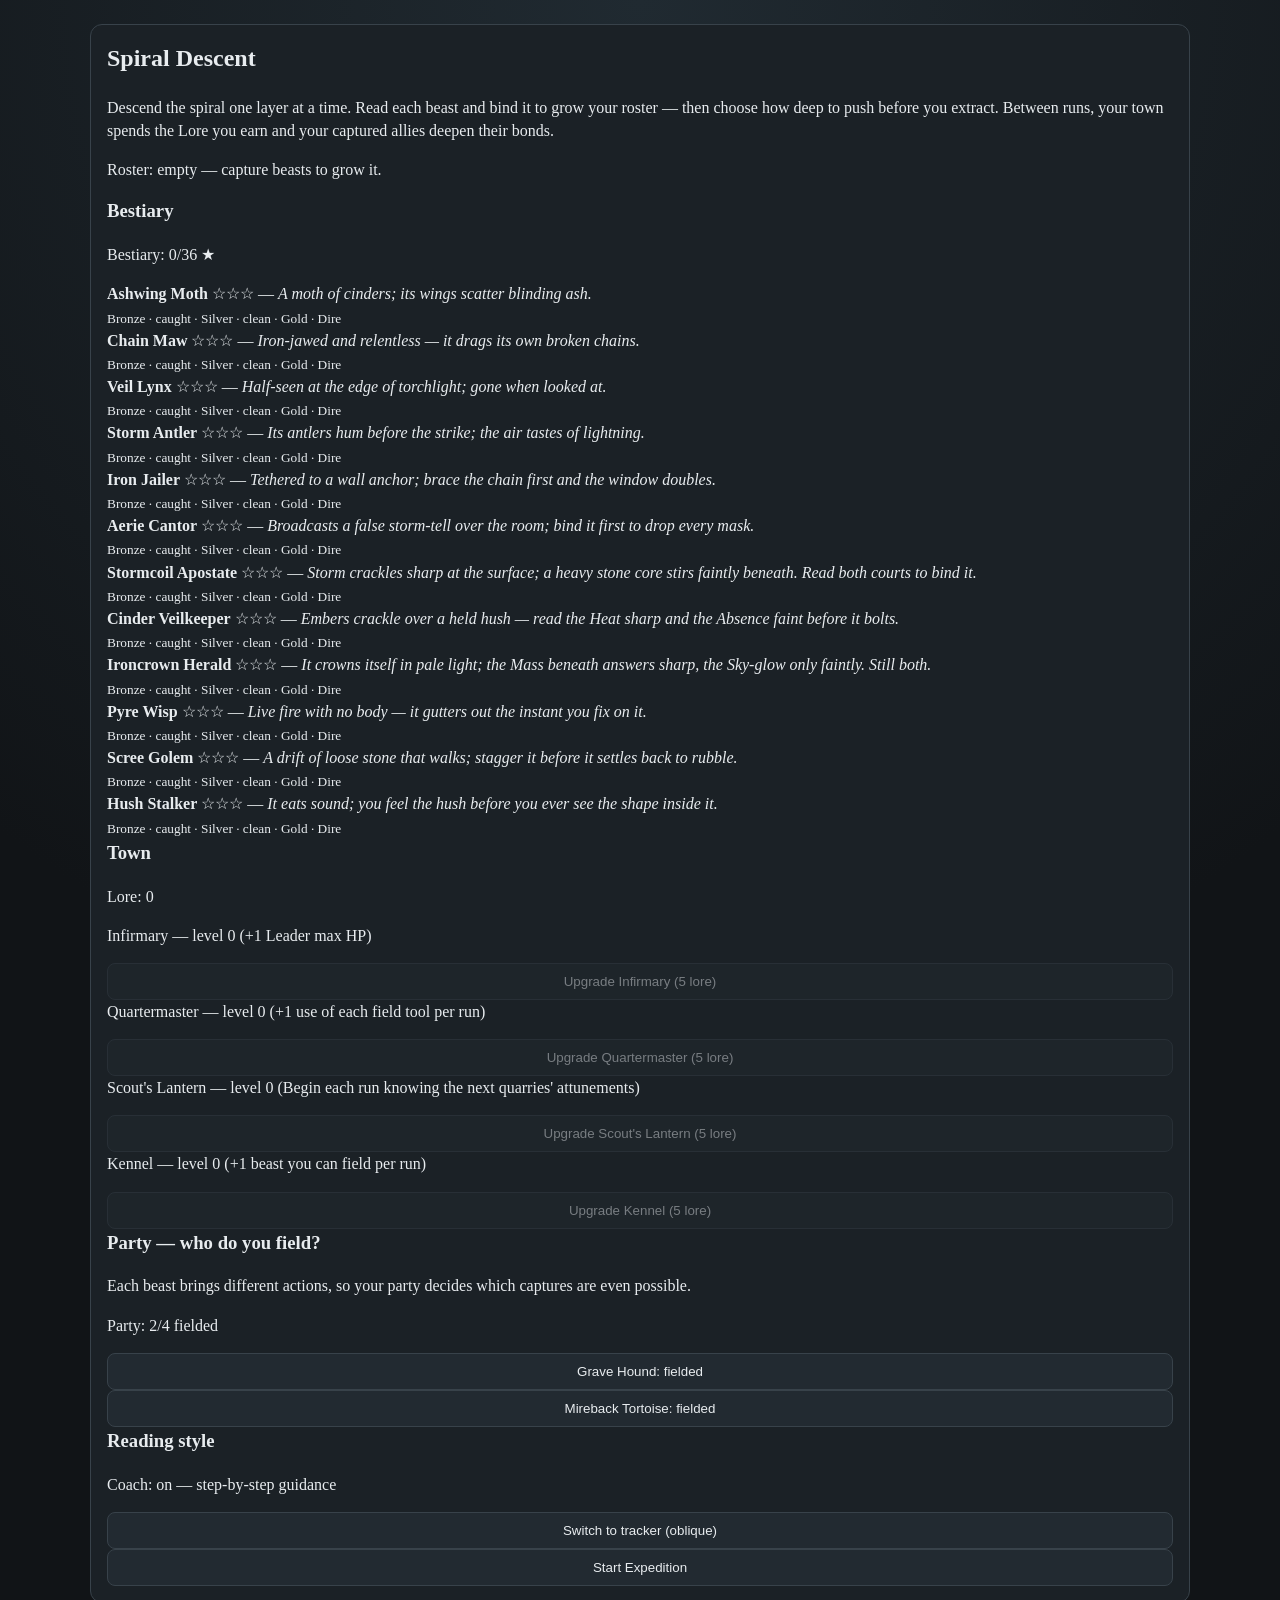
<file: index.html>
<!doctype html>
<html lang="en">
  <head>
    <meta charset="utf-8" />
    <meta name="viewport" content="width=device-width, initial-scale=1" />
    <title>Spiral Descent</title>
    <link rel="stylesheet" href="./styles.css" />
  </head>
  <body>
    <div id="app"></div>
    <script type="module" src="./src/main.js"></script>
  </body>
</html>
</file>
<file: styles.css>
:root {
  color-scheme: dark;
  --bg: #111417;
  --panel: #1b2126;
  --panel-border: #38424a;
  --text: #e8ecef;
  --muted: #9aa8b3;
  --accent: #d08f43;
  --danger: #a74b4b;
}

body {
  margin: 0;
  font-family: Georgia, serif;
  background: radial-gradient(circle at top, #202a31 0%, var(--bg) 60%);
  color: var(--text);
  line-height: 1.45;
}

#app {
  max-width: 1100px;
  margin: 0 auto;
  padding: 24px;
}

.layout {
  display: grid;
  grid-template-columns: 1.2fr 1fr;
  gap: 16px;
}

.panel {
  background: var(--panel);
  border: 1px solid var(--panel-border);
  border-radius: 12px;
  padding: 16px;
}

.stats {
  display: grid;
  grid-template-columns: repeat(2, minmax(0, 1fr));
  gap: 8px 16px;
  margin-bottom: 16px;
}

.stats p,
.panel p,
.panel h1,
.panel h2,
.panel h3 {
  margin-top: 0;
}

.actions {
  display: flex;
  flex-wrap: wrap;
  gap: 12px;
}

.action-group {
  flex: 1 1 170px;
  display: flex;
  flex-direction: column;
  gap: 6px;
  padding: 8px;
  border: 1px solid var(--panel-border);
  border-radius: 8px;
  background: #1b2228;
}

.action-group h4 {
  margin: 0 0 2px;
  font-size: 0.72rem;
  text-transform: uppercase;
  letter-spacing: 0.05em;
  opacity: 0.65;
}

.at-risk {
  color: var(--danger);
  font-weight: bold;
}

.elite-badge {
  font-size: 0.6em;
  vertical-align: middle;
  padding: 2px 6px;
  border-radius: 4px;
  background: var(--accent);
  color: #1a1208;
  letter-spacing: 0.08em;
}

button {
  width: 100%;
  padding: 10px 12px;
  border: 1px solid var(--panel-border);
  border-radius: 8px;
  background: #222a31;
  color: var(--text);
  cursor: pointer;
}

button[disabled] {
  opacity: 0.45;
  cursor: not-allowed;
}

.log {
  max-height: 220px;
  overflow: auto;
  color: var(--muted);
}

.summary-list {
  margin: 0 0 16px;
  padding-left: 20px;
  color: var(--muted);
}

@media (max-width: 800px) {
  #app {
    padding: 16px;
  }

  .layout {
    grid-template-columns: 1fr;
  }

  .stats {
    grid-template-columns: repeat(2, minmax(0, 1fr));
  }
}
</file>
<file: prototypes/beast-capture/styles.css>
:root {
  color-scheme: dark;
  --bg: #111417;
  --panel: #1b2126;
  --panel-border: #38424a;
  --text: #e8ecef;
  --muted: #9aa8b3;
  --accent: #d08f43;
  --danger: #a74b4b;
}

body {
  margin: 0;
  font-family: Georgia, serif;
  background: radial-gradient(circle at top, #202a31 0%, var(--bg) 60%);
  color: var(--text);
  line-height: 1.45;
}

#app {
  max-width: 1100px;
  margin: 0 auto;
  padding: 24px;
}

.layout {
  display: grid;
  grid-template-columns: 1.2fr 1fr;
  gap: 16px;
}

.panel {
  background: var(--panel);
  border: 1px solid var(--panel-border);
  border-radius: 12px;
  padding: 16px;
}

.stats {
  display: grid;
  grid-template-columns: repeat(2, minmax(0, 1fr));
  gap: 8px 16px;
  margin-bottom: 16px;
}

.stats p,
.panel p,
.panel h1,
.panel h2,
.panel h3 {
  margin-top: 0;
}

.actions {
  display: flex;
  flex-wrap: wrap;
  gap: 12px;
}

.action-group {
  flex: 1 1 170px;
  display: flex;
  flex-direction: column;
  gap: 6px;
  padding: 8px;
  border: 1px solid var(--panel-border);
  border-radius: 8px;
  background: #1b2228;
}

.action-group h4 {
  margin: 0 0 2px;
  font-size: 0.72rem;
  text-transform: uppercase;
  letter-spacing: 0.05em;
  opacity: 0.65;
}

.at-risk {
  color: var(--danger);
  font-weight: bold;
}

.elite-badge {
  font-size: 0.6em;
  vertical-align: middle;
  padding: 2px 6px;
  border-radius: 4px;
  background: var(--accent);
  color: #1a1208;
  letter-spacing: 0.08em;
}

button {
  width: 100%;
  padding: 10px 12px;
  border: 1px solid var(--panel-border);
  border-radius: 8px;
  background: #222a31;
  color: var(--text);
  cursor: pointer;
}

button[disabled] {
  opacity: 0.45;
  cursor: not-allowed;
}

.log {
  max-height: 220px;
  overflow: auto;
  color: var(--muted);
}

.summary-list {
  margin: 0 0 16px;
  padding-left: 20px;
  color: var(--muted);
}

@media (max-width: 800px) {
  #app {
    padding: 16px;
  }

  .layout {
    grid-template-columns: 1fr;
  }

  .stats {
    grid-template-columns: repeat(2, minmax(0, 1fr));
  }
}
</file>
